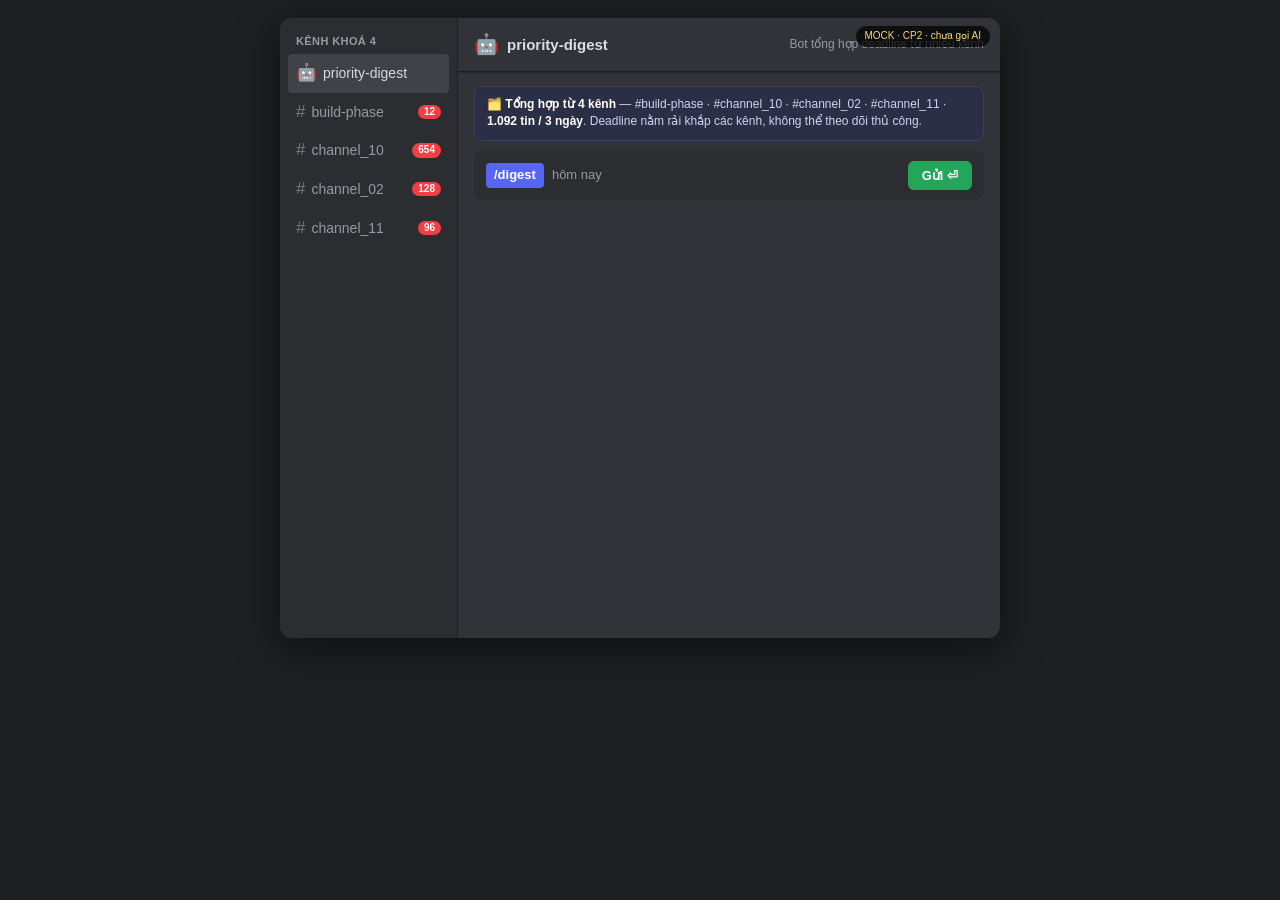
<file: mock/priority-digest.html>
<!DOCTYPE html>
<html lang="vi">
<head>
<meta charset="UTF-8" />
<meta name="viewport" content="width=device-width, initial-scale=1.0" />
<title>Priority Digest · Bot Discord · Mock CP2</title>
<style>
  :root {
    --bg: #313338; --bg2: #2b2d31; --bg3: #1e1f22;
    --text: #dbdee1; --muted: #949ba4; --accent: #5865f2;
    --red: #f23f43; --yellow: #f0b232; --gray: #80848e; --green: #23a55a;
    --embed: #2b2d31; --input: #1e1f22;
  }
  * { box-sizing: border-box; margin: 0; padding: 0; }
  body { font-family: -apple-system,"Segoe UI",Roboto,"Helvetica Neue",Arial,sans-serif;
    background: var(--bg3); color: var(--text); line-height: 1.45; display: flex;
    justify-content: center; padding: 18px 10px; }
  .app { width: 100%; max-width: 720px; background: var(--bg); border-radius: 12px;
    overflow: hidden; box-shadow: 0 10px 40px rgba(0,0,0,.5); position: relative;
    display: flex; min-height: 620px; }
  .mock-tag { position: absolute; top: 8px; right: 10px; background: #000b; color: #ffd27a;
    font-size: 10px; padding: 3px 9px; border-radius: 20px; z-index: 20; }

  /* sidebar kênh */
  .side { width: 178px; flex: none; background: var(--bg2); padding: 10px 8px; border-right: 1px solid var(--bg3); }
  .side h4 { font-size: 11px; color: var(--muted); text-transform: uppercase; letter-spacing: .4px; padding: 6px 8px 4px; }
  .chn { display: flex; align-items: center; gap: 6px; padding: 7px 8px; border-radius: 4px;
    color: var(--muted); cursor: pointer; font-size: 14px; font-weight: 500; }
  .chn .h { font-size: 17px; opacity: .7; }
  .chn:hover { background: #35373c; color: var(--text); }
  .chn.active { background: #404249; color: #fff; }
  .chn .badge { margin-left: auto; background: var(--red); color: #fff; font-size: 10px; border-radius: 10px; padding: 0 6px; font-weight: 700; }
  .chn.pin { color: #d7dade; } .chn.pin .h { color: var(--accent); opacity: 1; }

  /* main */
  .main { flex: 1; display: flex; flex-direction: column; min-width: 0; }
  .main-head { padding: 12px 16px; border-bottom: 1px solid var(--bg3); font-weight: 600; font-size: 15px;
    display: flex; align-items: center; gap: 8px; box-shadow: 0 1px 0 rgba(0,0,0,.2); }
  .main-head .h { color: var(--muted); font-size: 20px; }
  .main-head small { color: var(--muted); font-weight: 400; font-size: 12px; margin-left: auto; }
  .scroll { padding: 10px 16px 18px; overflow-y: auto; flex: 1; }
  .view { display: none; } .view.on { display: block; }

  .m { display: flex; gap: 12px; padding: 5px 4px; border-radius: 4px; }
  .m .av { width: 38px; height: 38px; border-radius: 50%; flex: none; display: grid; place-items: center; font-weight: 700; font-size: 12px; color: #fff; }
  .m .body { flex: 1; min-width: 0; }
  .m .head { font-size: 14px; }
  .m .head .name { font-weight: 600; }
  .m .head .time { color: var(--muted); font-size: 11px; margin-left: 8px; }
  .m .txt { font-size: 14px; color: #d3d6db; word-wrap: break-word; }
  .bot-tag { background: var(--accent); color: #fff; font-size: 9px; font-weight: 700; padding: 1px 4px; border-radius: 3px; margin-left: 6px; vertical-align: middle; }
  .noise .txt { color: #a7abb2; }
  .flash { animation: flash 2s ease; }
  @keyframes flash { 0%,100%{background:transparent} 12%,60%{background:#3d4270} }

  .agg { background: #2b2f45; border: 1px solid #3a3f66; color: #cdd3f5; border-radius: 8px; padding: 9px 12px; font-size: 12px; margin: 4px 0 10px; }
  .agg b { color: #fff; }

  .composer { margin-top: 6px; background: var(--bg2); border-radius: 8px; padding: 10px 12px; display: flex; align-items: center; gap: 8px; }
  .slash { background: var(--accent); color: #fff; border-radius: 4px; font-size: 13px; font-weight: 600; padding: 3px 8px; }
  .composer .ph { color: var(--muted); font-size: 13px; flex: 1; }
  .send { border: none; background: var(--green); color: #fff; border-radius: 6px; padding: 7px 14px; font-size: 13px; font-weight: 600; cursor: pointer; }
  .send:hover { filter: brightness(1.08); }

  .typing { color: var(--muted); font-size: 13px; padding: 8px 4px 4px; display: none; }
  .typing.on { display: block; }
  .dot { animation: blink 1.2s infinite; } .dot:nth-child(2){animation-delay:.2s} .dot:nth-child(3){animation-delay:.4s}
  @keyframes blink { 0%,60%,100%{opacity:.2} 30%{opacity:1} }
  .eph-label { font-size: 11px; color: var(--muted); margin: 2px 0 4px; }

  .embed { display: none; background: var(--embed); border-left: 4px solid var(--accent); border-radius: 4px; padding: 12px 14px; margin-top: 4px; max-width: 470px; }
  .embed.on { display: block; animation: fade .3s ease; }
  @keyframes fade { from{opacity:0;transform:translateY(6px)} to{opacity:1;transform:none} }
  .etitle { font-size: 15px; font-weight: 700; margin-bottom: 2px; }
  .esub { font-size: 12px; color: var(--muted); margin-bottom: 12px; } .esub.empty { color: var(--green); font-weight: 600; }
  .egroup { margin-bottom: 12px; }
  .gh { font-size: 12px; font-weight: 700; text-transform: uppercase; letter-spacing: .4px; margin-bottom: 6px; }
  .eitem { font-size: 13.5px; padding: 4px 0; transition: opacity .35s, transform .35s; }
  .eitem .t { font-weight: 600; } .eitem .dl { font-weight: 700; }
  .eitem.red .dl { color: #ff9c9e; } .eitem.yellow .dl { color: #ffd27a; }
  .eitem .sub { color: var(--muted); font-size: 12px; }
  .eitem .chtag { color: #b9bfff; }
  .eitem.gone { opacity: 0; transform: translateX(12px); height: 0; padding: 0; margin: 0; overflow: hidden; }
  /* đánh dấu xong = gạch ngang (Discord: ~~text~~), vẫn hiển thị */
  .eitem.done .t, .eitem.done .dl { text-decoration: line-through; }
  .eitem.done { opacity: .5; }
  .eitem.done .t::before { content: "✅ "; text-decoration: none; display: inline-block; }
  .warn { color: #ffce6b; }
  .efoot { border-top: 1px solid #3a3c42; margin-top: 10px; padding-top: 8px; font-size: 11px; color: var(--muted); }

  .rows { margin-top: 8px; max-width: 470px; display: flex; flex-direction: column; gap: 8px; }
  .arow { display: flex; gap: 8px; }
  .select { flex: 1; background: var(--input); border: 1px solid #1a1b1e; border-radius: 4px; padding: 9px 12px; font-size: 13px; color: var(--muted); cursor: pointer; display: flex; align-items: center; justify-content: space-between; user-select: none; }
  .select:hover { border-color: #4e5058; }
  .select .chev { color: var(--muted); font-size: 11px; }
  .dbtn { background: #4e5058; color: #fff; border: none; border-radius: 4px; padding: 9px 14px; font-size: 13px; font-weight: 600; cursor: pointer; }
  .dbtn.primary { background: var(--accent); } .dbtn.success { background: var(--green); } .dbtn.danger { background: var(--red); }
  .dbtn:hover { filter: brightness(1.1); }
  .dd { display: none; background: var(--bg2); border: 1px solid #1a1b1e; border-radius: 6px; margin-top: -2px; padding: 6px; max-width: 470px; box-shadow: 0 8px 24px rgba(0,0,0,.5); }
  .dd.on { display: block; }
  .dd-hint { font-size: 11px; color: var(--muted); padding: 4px 8px 6px; }
  .dd-opt { display: flex; align-items: center; gap: 9px; padding: 8px; border-radius: 4px; cursor: pointer; font-size: 13px; }
  .dd-opt:hover { background: #35373c; } .dd-opt .osub { color: var(--muted); font-size: 11px; }
  .dd-box { width: 18px; height: 18px; border-radius: 4px; border: 2px solid #6b6f78; flex: none; display: grid; place-items: center; font-size: 12px; color: #fff; }
  .dd-opt.sel .dd-box { background: var(--accent); border-color: var(--accent); }

  .ephlog { margin-top: 6px; display: flex; flex-direction: column; gap: 8px; max-width: 500px; }
  .eph { background: rgba(88,101,242,.06); border-left: 3px solid #3a3c98; border-radius: 4px; padding: 8px 10px; font-size: 13px; animation: fade .25s ease; }
  .eph .m { padding: 0; }
  .eph-content { margin-top: 2px; }
  .eph .quote { background: var(--bg2); border-radius: 6px; padding: 8px 10px; margin: 6px 0; font-size: 12.5px; }
  .eph .quote .qh { color: var(--muted); font-size: 11px; margin-bottom: 3px; }
  .eph .quote .u { color: #8aa2ff; font-weight: 600; }
  .eph .concl { color: #b6e2c4; font-size: 12.5px; margin-top: 4px; }
  .eph-foot { color: var(--muted); font-size: 11px; margin-top: 8px; }
  .lnk { color: #00a8fc; cursor: pointer; text-decoration: none; font-weight: 600; } .lnk:hover { text-decoration: underline; }
</style>
</head>
<body>
<div class="app">
  <div class="mock-tag">MOCK · CP2 · chưa gọi AI</div>

  <!-- SIDEBAR -->
  <div class="side">
    <h4>Kênh khoá 4</h4>
    <div class="chn pin active" data-v="digest" onclick="switchView('digest')"><span class="h">🤖</span> priority-digest</div>
    <div class="chn" data-v="build-phase" onclick="switchView('build-phase')"><span class="h">#</span> build-phase <span class="badge">12</span></div>
    <div class="chn" data-v="channel_10" onclick="switchView('channel_10')"><span class="h">#</span> channel_10 <span class="badge">654</span></div>
    <div class="chn" data-v="channel_02" onclick="switchView('channel_02')"><span class="h">#</span> channel_02 <span class="badge">128</span></div>
    <div class="chn" data-v="channel_11" onclick="switchView('channel_11')"><span class="h">#</span> channel_11 <span class="badge">96</span></div>
  </div>

  <!-- MAIN -->
  <div class="main">
    <div class="main-head"><span class="h" id="mh-h">🤖</span> <span id="mh-title">priority-digest</span> <small id="mh-sub">Bot tổng hợp deadline từ nhiều kênh</small></div>
    <div class="scroll">

      <!-- VIEW: DIGEST -->
      <div class="view on" id="view-digest">
        <div class="agg">🗂️ <b>Tổng hợp từ 4 kênh</b> — #build-phase · #channel_10 · #channel_02 · #channel_11 · <b>1.092 tin / 3 ngày</b>. Deadline nằm rải khắp các kênh, không thể theo dõi thủ công.</div>

        <div class="composer"><span class="slash">/digest</span><span class="ph">hôm nay</span><button class="send" onclick="run()">Gửi ⏎</button></div>
        <div class="typing" id="typing">Priority Digest <b>đang quét các kênh</b><span class="dot">.</span><span class="dot">.</span><span class="dot">.</span></div>

        <div class="m" id="botreply" style="display:none; margin-top:6px">
          <div class="av" style="background:var(--accent)">PD</div>
          <div class="body">
            <div class="head"><span class="name">Priority Digest</span><span class="bot-tag">APP</span><span class="time">hôm nay 07:30</span></div>
            <div class="eph-label">👁️ Chỉ mình bạn (@P07) nhìn thấy phản hồi này</div>

            <div class="embed on" style="display:block" id="embed">
              <div class="etitle">📋 Việc cần làm hôm nay — 15/09</div>
              <div class="esub" id="esub">Quét 1.092 tin từ 4 kênh · 4 việc có hạn · 1 mục cần xác nhận</div>

              <div class="egroup" id="g-red">
                <div class="gh" style="color:var(--red)">🔴 Cần làm ngay</div>
                <div class="eitem red" data-id="ws">
                  <span class="t">Workshop: AI Product Thinking</span> — <span class="dl">⏰ 20:00 tối nay</span>
                  <div class="sub">Build Phase · nguồn: <span class="chtag">#build-phase</span></div>
                </div>
                <div class="eitem red" data-id="daily">
                  <span class="t">Nộp Daily Standup</span> — <span class="dl">⏰ trước 10:00 hôm nay</span>
                  <div class="sub">Khung 0h–10h để +XP · nguồn: <span class="chtag">#channel_10</span></div>
                </div>
                <div class="eitem red" data-id="mentor">
                  <span class="t">Nộp Mentor Duty</span> — <span class="dl">⏰ trước 12:00 buổi mentor duty</span>
                  <div class="sub">Nộp trễ không +XP · nguồn: <span class="chtag">#channel_10</span></div>
                </div>
              </div>

              <div class="egroup" id="g-yellow">
                <div class="gh" style="color:var(--yellow)">🟡 Sắp đến hạn</div>
                <div class="eitem yellow" data-id="gate1">
                  <span class="t">Gate 1 · Chốt đề tài</span> — <span class="dl">⏰ 23:59 · 20/09</span> <span class="sub">(còn 5 ngày)</span>
                  <div class="sub">Cần: Brief, PRD, Wireframe, GitHub Repo · nguồn: <span class="chtag">#channel_10</span></div>
                </div>
              </div>

              <div class="egroup" id="g-gray">
                <div class="gh" style="color:var(--gray)">⚪ Cần người xác nhận</div>
                <div class="eitem" data-id="ghepdoi">
                  <span class="t">Deadline "ghép đội tự do"</span> — <span class="warn">2 tin ở 2 kênh nói khác nhau</span>
                  <div class="sub">nguồn: <span class="chtag">#channel_02</span> + <span class="chtag">#channel_11</span> · chọn ở menu 🔍 để xem</div>
                </div>
              </div>

              <div class="efoot">Chọn mục ở menu "🔍 Xem nguồn / ngữ cảnh" → bot đưa link nhảy thẳng tới tin gốc ở kênh của nó.</div>
            </div>

            <div class="rows" id="rows">
              <div class="arow"><div class="select" onclick="toggleDD('dd-done','done')"><span>✅ Đánh dấu đã xong…</span><span class="chev">▼</span></div></div>
              <div class="dd" id="dd-done"></div>
              <div class="arow"><div class="select" onclick="toggleDD('dd-hide','hide')"><span>🙈 Ẩn khỏi digest…</span><span class="chev">▼</span></div></div>
              <div class="dd" id="dd-hide"></div>
              <div class="arow"><div class="select" onclick="toggleDD('dd-src','source')"><span>🔍 Xem nguồn / ngữ cảnh…</span><span class="chev">▼</span></div></div>
              <div class="dd" id="dd-src"></div>
              <div class="arow"><button class="dbtn primary" onclick="run()">🔄 Làm mới</button></div>
            </div>
            <div class="ephlog" id="ephlog"></div>
          </div>
        </div>
      </div>

      <!-- VIEW: build-phase -->
      <div class="view" id="view-build-phase">
        <div class="m noise"><div class="av" style="background:#7a56c2">Ad</div><div class="body"><div class="head"><span class="name">Admin</span><span class="time">hôm nay 06:40</span></div><div class="txt">Chào buổi sáng cả nhà 👋</div></div></div>
        <div class="m" id="m-ws"><div class="av" style="background:#c9843e">Od</div><div class="body"><div class="head"><span class="name">Odin</span><span class="time">hôm nay 07:15</span></div><div class="txt">Build Phase tối nay có Workshop chủ đề "AI Product Thinking", bắt đầu lúc 20:00. Cả nhà tham gia đầy đủ nhé!</div></div></div>
      </div>

      <!-- VIEW: channel_10 -->
      <div class="view" id="view-channel_10">
        <div class="m noise"><div class="av" style="background:#5865f2">D5</div><div class="body"><div class="head"><span class="name">D5559</span><span class="time">12/09 23:53</span></div><div class="txt">Hạn nộp Lab02</div></div></div>
        <div class="m" id="m-gate1"><div class="av" style="background:#faa61a">BOT</div><div class="body"><div class="head"><span class="name">BOT</span><span class="bot-tag">APP</span><span class="time">13/09 21:58</span></div><div class="txt">Gate 1 — Chốt đề tài · Deadline 23:59:00 20/9/2026 · Deliverables: Brief, PRD, Wireframe, GitHub Repo Setup AI Log.</div></div></div>
        <div class="m noise"><div class="av" style="background:#3ba55d">D8</div><div class="body"><div class="head"><span class="name">D8411</span><span class="time">12/09 12:51</span></div><div class="txt">[@BOT] check xem t đã nộp bài codelab chưa</div></div></div>
        <div class="m" id="m-daily"><div class="av" style="background:#3ba55d">D9</div><div class="body"><div class="head"><span class="name">D9617</span><span class="time">14/09 15:46</span></div><div class="txt">Khung giờ daily standup để được cộng XP: 0h-10h sáng. Nộp trễ vẫn ghi nhận nhưng không +XP.<br>Khung giờ nộp mentor duty để được cộng XP: Trước 12h00 các buổi mentor duty. Nộp trễ vẫn ghi nhận nhưng không +XP.</div></div></div>
      </div>

      <!-- VIEW: channel_02 -->
      <div class="view" id="view-channel_02">
        <div class="m noise"><div class="av" style="background:#eb459e">D2</div><div class="body"><div class="head"><span class="name">D2313</span><span class="time">12/09 12:04</span></div><div class="txt">có điểm danh ws không ạ</div></div></div>
        <div class="m" id="m-ghepdoi-q"><div class="av" style="background:#eb459e">D9</div><div class="body"><div class="head"><span class="name">D9616</span><span class="time">13/09 00:25</span></div><div class="txt">a ơi sao deadline ghép đội tự do end sớm vậy a?</div></div></div>
        <div class="m noise"><div class="av" style="background:#5865f2">D7</div><div class="body"><div class="head"><span class="name">D7688</span><span class="time">13/09 08:10</span></div><div class="txt">vào trước 30p là được nhé, b liên hệ labcoach hôm đó để điểm danh sau</div></div></div>
      </div>

      <!-- VIEW: channel_11 -->
      <div class="view" id="view-channel_11">
        <div class="m noise"><div class="av" style="background:#5865f2">D2</div><div class="body"><div class="head"><span class="name">D2228</span><span class="time">13/09 20:50</span></div><div class="txt">các bạn labcoach cho mình hỏi lịch sử điểm danh xem ở đâu ạ</div></div></div>
        <div class="m" id="m-ghepdoi-a"><div class="av" style="background:#3ba55d">D9</div><div class="body"><div class="head"><span class="name">D9617</span><span class="time">13/09 21:18</span></div><div class="txt">Các bạn chờ BTC ghép đội nhé, hiện tại cửa sổ lập đội tự do đã đóng.</div></div></div>
      </div>

    </div>
  </div>
</div>

<script>
  var ITEMS = [
    { id:'ws',      label:'Workshop: AI Product Thinking', kind:'task',    type:'Workshop / sự kiện' },
    { id:'daily',   label:'Nộp Daily Standup',             kind:'task',    type:'Daily Standup' },
    { id:'mentor',  label:'Nộp Mentor Duty',               kind:'task',    type:'Mentor Duty' },
    { id:'gate1',   label:'Gate 1 · Chốt đề tài',          kind:'task',    type:'Gate / mốc nộp bài' },
    { id:'ghepdoi', label:'Deadline "ghép đội tự do"',     kind:'confirm', type:'Ghép đội' }
  ];
  // nguồn mỗi mục: view = kênh chứa tin, dom = id tin để nhảy tới (jump-to-message)
  var SRC = {
    ws:      [{ view:'build-phase', dom:'m-ws',        ch:'#build-phase', u:'Odin',  t:'hôm nay 07:15', id:'—' }],
    daily:   [{ view:'channel_10',  dom:'m-daily',     ch:'#channel_10',  u:'D9617', t:'14/09 15:46',   id:'M78917' }],
    mentor:  [{ view:'channel_10',  dom:'m-daily',     ch:'#channel_10',  u:'D9617', t:'14/09 15:46',   id:'M78917' }],
    gate1:   [{ view:'channel_10',  dom:'m-gate1',     ch:'#channel_10',  u:'BOT',   t:'13/09 21:58',   id:'M01982' }],
    ghepdoi: [{ view:'channel_02',  dom:'m-ghepdoi-q', ch:'#channel_02',  u:'D9616', t:'13/09 00:25',   id:'M19124' },
              { view:'channel_11',  dom:'m-ghepdoi-a', ch:'#channel_11',  u:'D9617', t:'13/09 21:18',   id:'M50841' }]
  };
  var VIEWMETA = {
    'digest':      { h:'🤖', title:'priority-digest', sub:'Bot tổng hợp deadline từ nhiều kênh' },
    'build-phase': { h:'#',  title:'build-phase',     sub:'Thông báo Build Phase' },
    'channel_10':  { h:'#',  title:'channel_10',      sub:'654 tin · 3 ngày' },
    'channel_02':  { h:'#',  title:'channel_02',      sub:'Hỏi đáp' },
    'channel_11':  { h:'#',  title:'channel_11',      sub:'Hỏi đáp labcoach' }
  };

  function switchView(v){
    document.querySelectorAll('.view').forEach(function(x){ x.classList.remove('on'); });
    document.getElementById('view-'+v).classList.add('on');
    document.querySelectorAll('.chn').forEach(function(c){ c.classList.toggle('active', c.getAttribute('data-v')===v); });
    var meta = VIEWMETA[v];
    document.getElementById('mh-h').textContent = meta.h;
    document.getElementById('mh-title').textContent = meta.title;
    document.getElementById('mh-sub').textContent = meta.sub;
    document.querySelector('.scroll').scrollTop = 0;
  }
  // JUMP-TO-MESSAGE: nhảy sang kênh khác + highlight tin gốc (đúng như click message-link Discord)
  function jump(view, dom){
    switchView(view);
    var el = document.getElementById(dom);
    if(!el) return;
    el.scrollIntoView({ behavior:'smooth', block:'center' });
    el.classList.remove('flash'); void el.offsetWidth; el.classList.add('flash');
  }

  function itemEl(id){ return document.querySelector('.eitem[data-id="'+id+'"]'); }
  function alive(){ return ITEMS.filter(function(i){ return !itemEl(i.id).classList.contains('gone'); }); }
  function isDone(id){ return itemEl(id).classList.contains('done'); }

  function run(){
    closeAllDD();
    document.getElementById('ephlog').innerHTML='';
    document.getElementById('botreply').style.display='none';
    document.getElementById('typing').classList.add('on');
    setTimeout(function(){
      document.getElementById('typing').classList.remove('on');
      document.querySelectorAll('.eitem').forEach(function(it){ it.classList.remove('gone','done'); });
      recount();
      document.getElementById('botreply').style.display='flex';
    }, 1500);
  }
  function recount(){
    var a = alive();
    var pending=a.filter(function(i){return i.kind==='task' && !isDone(i.id);}).length;
    var doneN=a.filter(function(i){return i.kind==='task' && isDone(i.id);}).length;
    var conf=a.filter(function(i){return i.kind==='confirm';}).length;
    var e=document.getElementById('esub');
    if(pending===0&&conf===0){ e.textContent='🎉 Xong hết việc hôm nay!'+(doneN?(' ('+doneN+' mục đã gạch ngang phía trên)'):''); e.classList.add('empty'); }
    else { e.textContent='Quét 1.092 tin từ 4 kênh · '+pending+' việc có hạn'+(doneN?(' · '+doneN+' đã xong'):'')+' · '+conf+' mục cần xác nhận'; e.classList.remove('empty'); }
    ['g-red','g-yellow','g-gray'].forEach(function(g){ var b=document.getElementById(g); b.style.display=b.querySelectorAll('.eitem:not(.gone)').length?'block':'none'; });
  }

  function closeAllDD(){ ['dd-done','dd-hide','dd-src'].forEach(function(id){ document.getElementById(id).classList.remove('on'); }); }
  function toggleDD(id, mode){
    var dd=document.getElementById(id); var open=dd.classList.contains('on');
    closeAllDD(); if(open) return;
    var opts=(mode==='done')?alive().filter(function(i){return i.kind==='task' && !isDone(i.id);}):alive();
    if(!opts.length){ dd.innerHTML='<div class="dd-hint">Không còn mục nào.</div>'; dd.classList.add('on'); return; }
    var html='';
    if(mode==='source'){
      html+='<div class="dd-hint">Chọn 1 mục — bot đưa link nhảy tới tin gốc (chỉ bạn thấy):</div>';
      opts.forEach(function(i){
        html+='<div class="dd-opt" onclick="showSource(\''+i.id+'\')"><span class="dd-box" style="border-radius:50%">›</span><span>'+i.label+(i.kind==='confirm'?' <span class="osub">· 2 tin, 2 kênh</span>':'')+'</span></div>';
      });
    } else {
      html+='<div class="dd-hint">'+(mode==='hide'?'Chọn mục muốn ẩn (chọn nhiều được):':'Chọn mục đã hoàn thành (chọn nhiều được):')+'</div>';
      opts.forEach(function(i){ html+='<div class="dd-opt" data-id="'+i.id+'" onclick="this.classList.toggle(\'sel\')"><span class="dd-box">✓</span><span>'+i.label+' <span class="osub">· '+SRC[i.id][0].ch+'</span></span></div>'; });
      html+='<button class="dbtn '+(mode==='hide'?'':'success')+'" style="width:100%;margin-top:4px" onclick="'+(mode==='hide'?'applyHide':'applyDone')+'(\''+id+'\')">Áp dụng</button>';
    }
    dd.innerHTML=html; dd.classList.add('on');
  }
  function chosen(ddId){ return Array.prototype.map.call(document.querySelectorAll('#'+ddId+' .dd-opt.sel'), function(o){return o.getAttribute('data-id');}); }

  function applyDone(ddId){
    var ids=chosen(ddId); closeAllDD(); if(!ids.length) return;
    ids.forEach(function(id){ itemEl(id).classList.add('done'); }); recount();
    eph('✅ Đã đánh dấu <b>'+ids.length+' mục</b> hoàn thành → <b>~~gạch ngang~~</b> (vẫn hiển thị). Digest mới ngày mai sẽ bỏ chúng.'
      +'<div class="arow" style="margin-top:8px"><button class="dbtn" onclick="undoDone(this,\''+ids.join(',')+'\')">↩️ Hoàn tác</button></div>');
  }
  function undoDone(btn, csv){
    csv.split(',').forEach(function(id){ itemEl(id).classList.remove('done'); }); recount();
    btn.closest('.arow').outerHTML='<div style="color:#b6e2c4;font-size:12.5px;margin-top:6px">↩️ Đã hoàn tác — các mục trở lại "chưa xong".</div>';
  }
  function applyHide(ddId){
    var ids=chosen(ddId); closeAllDD(); if(!ids.length) return;
    ids.forEach(function(id){ itemEl(id).classList.add('gone'); }); recount();   // ẩn NGAY khỏi message (interaction.update)
    var names=ids.map(function(id){return ITEMS.find(function(x){return x.id===id;}).label;});
    var types=ids.map(function(id){return ITEMS.find(function(x){return x.id===id;}).type;});
    eph('🙈 Đã ẩn <b>'+ids.length+' mục</b> khỏi digest hôm nay: '+names.join(', ')+'.'
      +'<div style="color:var(--muted);font-size:12px;margin-top:6px">Ẩn nhầm? Bấm Hoàn tác. Muốn AI luôn bỏ qua thì bấm nút bên phải.</div>'
      +'<div class="arow" style="margin-top:6px"><button class="dbtn" onclick="undoHide(this,\''+ids.join(',')+'\')">↩️ Hoàn tác</button>'
      +'<button class="dbtn danger" onclick="ruleAlways(this,\''+types.join('|')+'\')">🚫 Luôn bỏ qua loại này</button></div>');
  }
  function undoHide(btn, csv){
    csv.split(',').forEach(function(id){ itemEl(id).classList.remove('gone'); }); recount();
    btn.closest('.arow').outerHTML='<div style="color:#b6e2c4;font-size:12.5px;margin-top:6px">↩️ Đã hoàn tác — các mục trở lại digest.</div>';
  }
  function ruleAlways(btn, typesStr){
    // Discord: action row chỉ chứa COMPONENT, không chèn được text tự do → đổi nút này thành nút disabled + đổi nhãn
    btn.textContent='🚫 Đã bật luật: bỏ qua '+typesStr.split('|').join(', ');
    btn.disabled=true; btn.style.opacity='.6'; btn.style.cursor='default';
    btn.setAttribute('onclick','');
  }

  // Xem nguồn/ngữ cảnh → ephemeral có LINK nhảy thẳng tới tin gốc ở kênh của nó
  function showSource(id){
    closeAllDD();
    var item=ITEMS.find(function(x){return x.id===id;});
    var rows=SRC[id].map(function(m){
      return '<div class="quote"><div class="qh"><span class="u">'+m.u+'</span> · '+m.ch+' · '+m.t+' · '+m.id+'</div>'+
             '<a class="lnk" onclick="jump(\''+m.view+'\',\''+m.dom+'\')">→ Nhảy tới tin gốc ở '+m.ch+'</a></div>';
    }).join('');
    var concl=(id==='ghepdoi')?'<div class="concl">✅ Sau khi đọc cả 2 kênh: cửa sổ lập đội tự do <b>đã đóng</b> → không phải việc cần làm, chờ BTC ghép.</div>':'';
    eph('📌 Nguồn của "<b>'+item.label+'</b>" — bấm link để Discord nhảy tới đúng tin:'+rows+concl);
  }

  function eph(html){
    var log=document.getElementById('ephlog');
    var d=document.createElement('div'); d.className='eph';
    d.innerHTML='<div class="m"><div class="av" style="background:var(--accent)">PD</div><div class="body">'+
      '<div class="head"><span class="name">Priority Digest</span><span class="bot-tag">APP</span><span class="time">bây giờ</span></div>'+
      '<div class="eph-content">'+html+'</div>'+
      '<div class="eph-foot">👁️ Chỉ bạn nhìn thấy được điều này · <a class="lnk" onclick="this.closest(\'.eph\').remove()">Bỏ tin nhắn</a></div>'+
      '</div></div>';
    log.appendChild(d); d.scrollIntoView({behavior:'smooth',block:'nearest'});
  }
</script>
</body>
</html>
</file>
